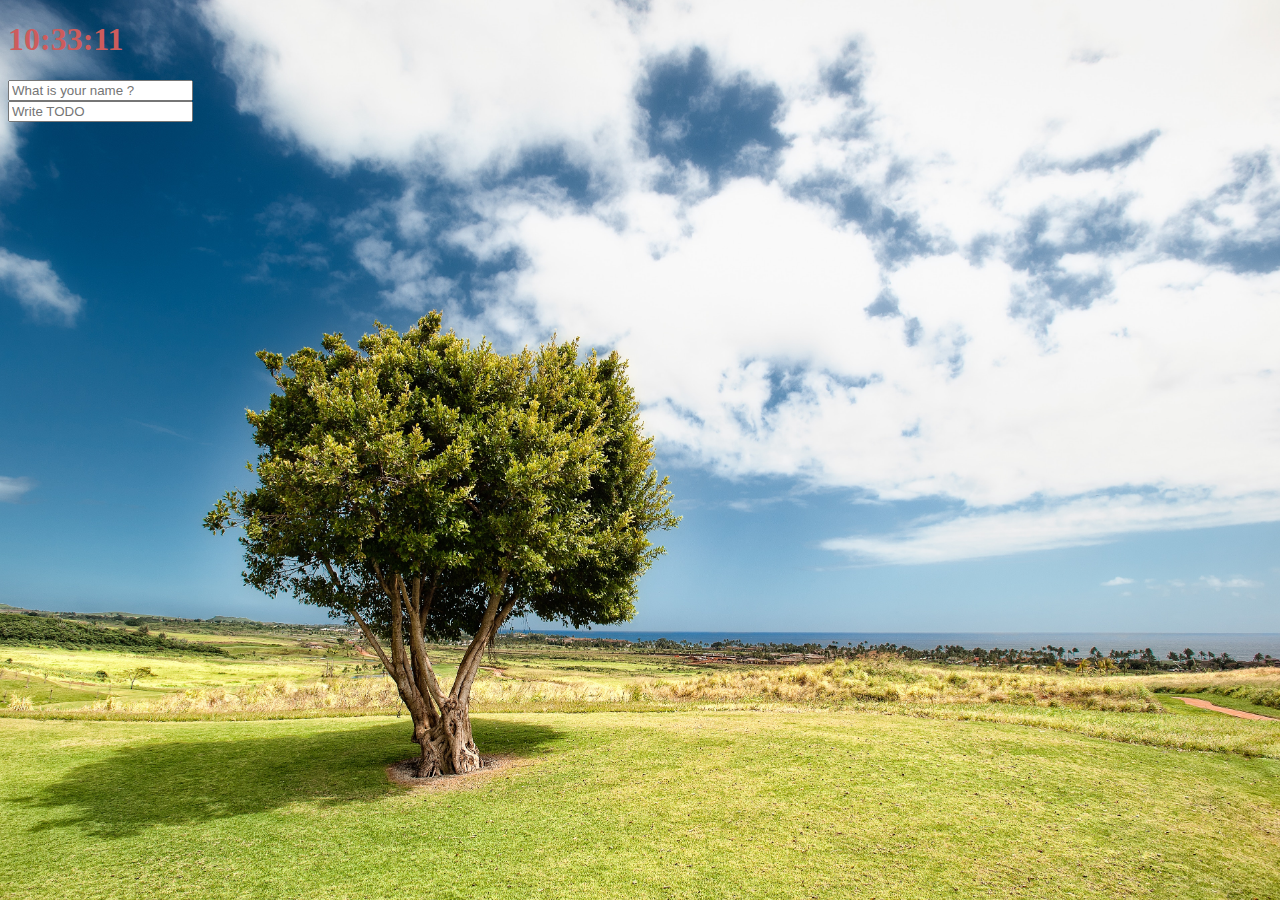
<file: index.html>
<!DOCTYPE html>
<html lang="en">
  <head>
    <meta charset="UTF-8" />
    <meta name="viewport" content="width=device-width, initial-scale=1.0" />
    <meta http-equiv="X-UA-Compatible" content="ie=edge" />
    <title>Momentum</title>
    <link rel="stylesheet" href="index.css" />
  </head>
  <body>
    <div class="js-clock">
      <h1 class="js-title title">00:00:00</h1>
    </div>
    <form class="js-form form">
      <input type="text" placeholder="What is your name ?" />
    </form>
    <h4 class="js-greetings greetings"></h4>
    <form class="js-toDoForm">
      <input type="text" placeholder="Write TODO" />
    </form>
    <ul class="js-toDoList"></ul>
    <span class="js-weather"></span>

    <script src="clock.js"></script>
    <script src="greeting.js"></script>
    <script src="todo.js"></script>
    <script src="bg.js"></script>
    <script src="weather.js"></script>
  </body>
</html>
</file>
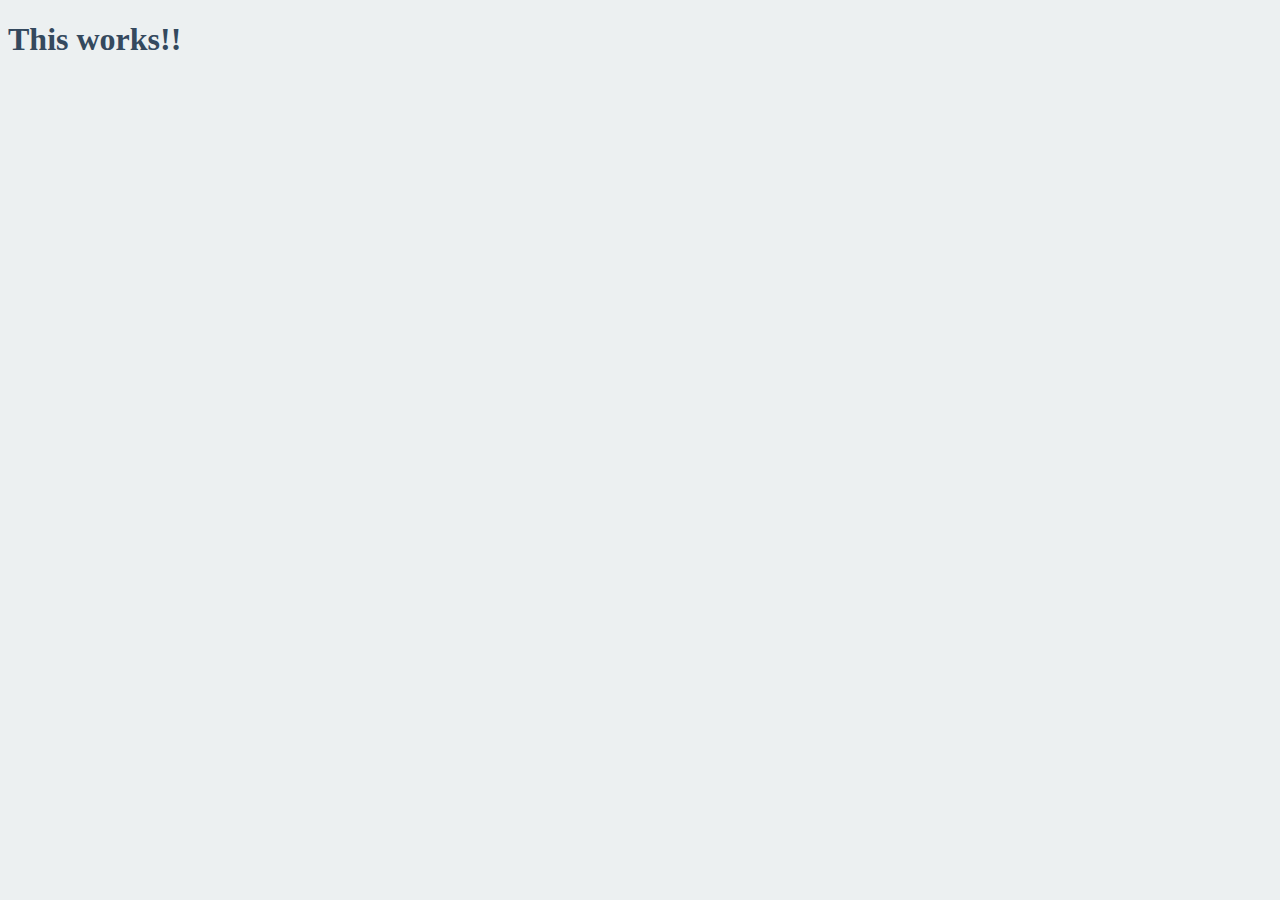
<file: Theory/hello.html>
<!DOCTYPE html>
<html lang="en">
  <head>
    <title>Something</title>
    <link rel="stylesheet" href="index.css" />
  </head>
  <body>
    <h1 id="title" class="btn">This works!!</h1>
    <script src="index.js"></script>
  </body>
</html>
</file>
<file: index.css>
body {
  background-color: #2c3e50;
  color: indianred;
}
ssssssssss .title {
  transition: color 0.5s ease-in-out;
}

.form,
.greetings {
  display: none;
}

.showing {
  display: block;
}

@keyframes fadeIn {
  from {
    opacity: 0;
  }
  to {
    opacity: 1;
  }
}

.bgImage {
  position: absolute;
  top: 0;
  left: 0;
  width: 100vw;
  height: 100vh;
  z-index: -1;
  animation: fadeIn 0.5s linear;
}
</file>
<file: Theory/index.css>
body {
  background-color: #ecf0f1;
}

h1 {
  color: #34495e;
  transition: color 0.5s ease-in-out;
}

.btn {
  cursor: pointer;
}

.clicked {
  color: #7f8c8d;
}
</file>
